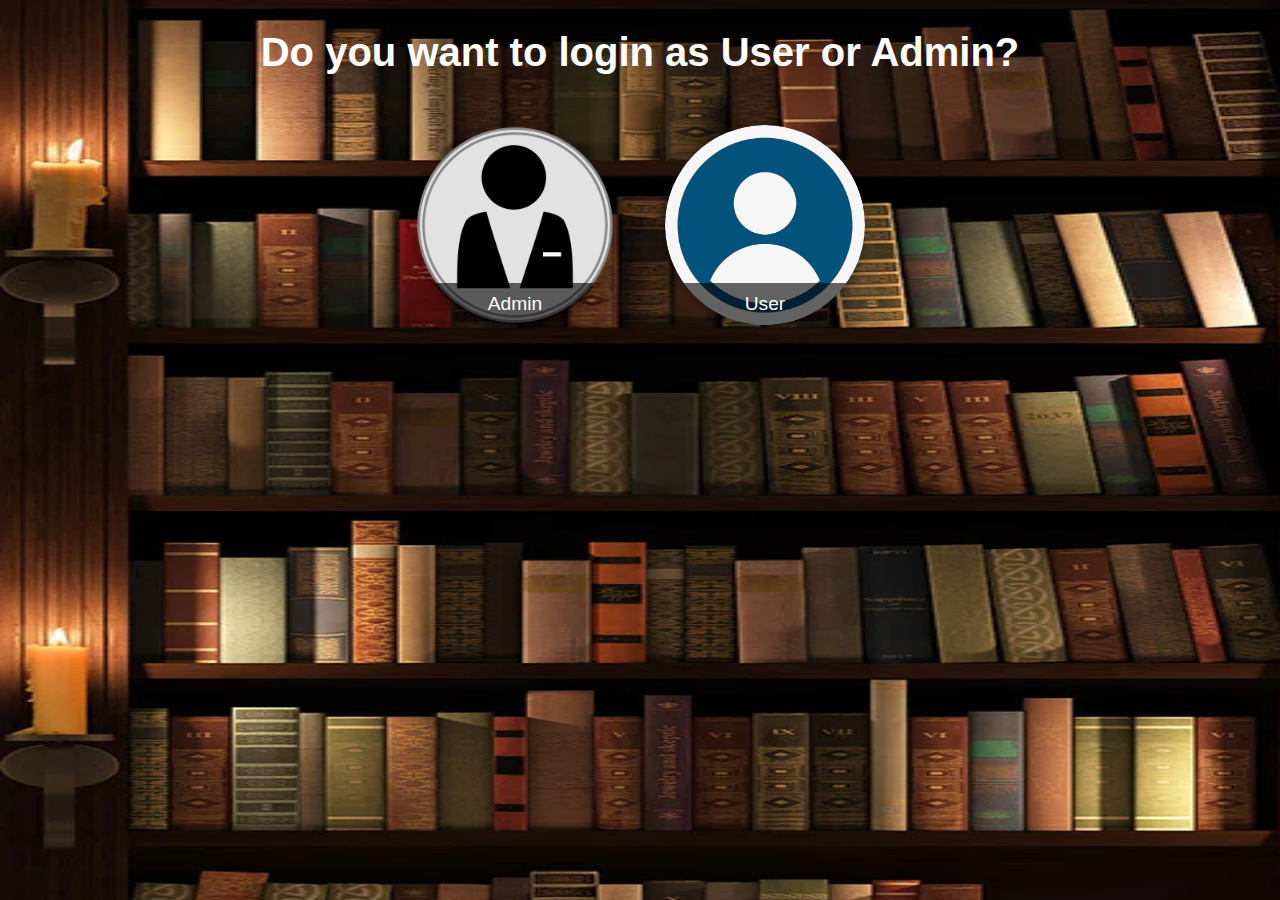
<file: index.html>
<!DOCTYPE html>
<html lang="en">
<head>
    <meta charset="UTF-8">
    <meta name="viewport" content="width=device-width, initial-scale=1.0">
    <title>Login Page</title>
    <link rel="stylesheet" href="index.css"> <!-- Link to the external CSS file -->
</head>
<body>

    <h1>Do you want to login as User or Admin?</h1>

    <div class="container">
        <!-- Admin Section -->
        <div class="card" onclick="window.location.href='login.php'">
            <img src="img/admin1.png" alt="Admin">
            <div class="label">Admin</div>
        </div>

        <!-- User Section -->
        <div class="card" onclick="window.location.href='register.php'">
            <img src="img/user1.jpeg" alt="User">
            <div class="label">User</div>
        </div>
    </div>

</body>
</html>
</file>
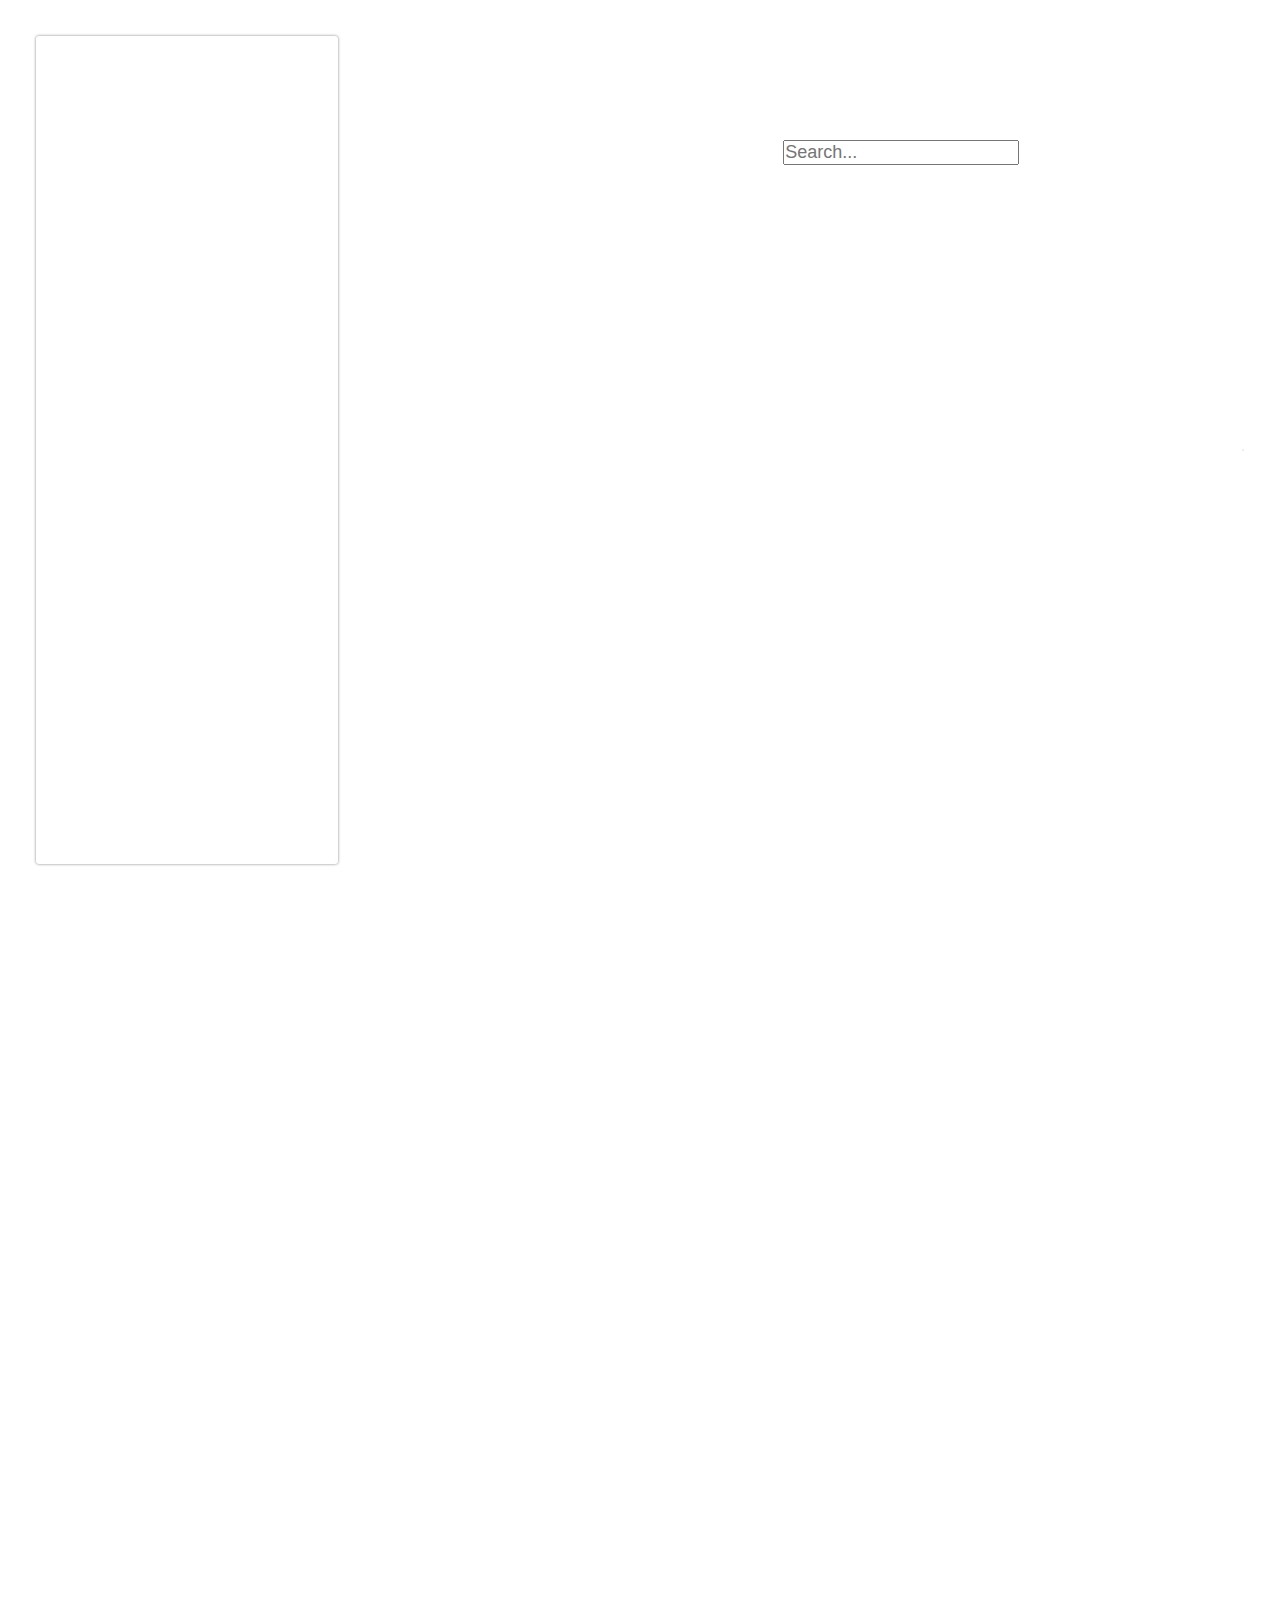
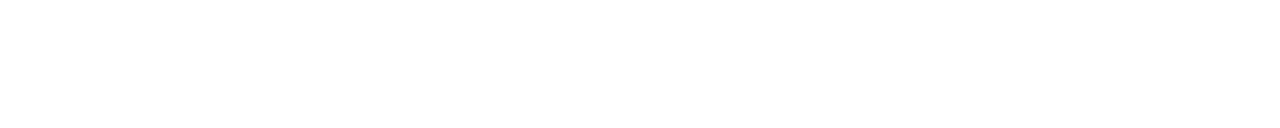
<file: searchhtml.html>
<!DOCTYPE html>
<html>
<head>
    <link rel="stylesheet" href="searchcss.css">
    <script src="https://kit.fontawesom.com/92d70a2fd8.js" crossorigin="anonymous"></script>
</head>

<body>
    <div class="container">
        <div class="sidebar"></div>
        <div class ="sidehead">
            <div class="dots">
                <i class="fa-solid fa-circle"></i>
                <i class="fa-solid fa-circle" style="color :#333;"></i>
                <i class="fa-solid fa-circle"></i>
            </div>
         
        </div>
        <div class="sideboy" style="height: 69vh;">
            <div class="searchbar">
                <input placeholder="Search..."id="searchBar"name="searchBar"
                type="text">
                <i class="fa-solid fa-magnifying-glass"></i>
            </div>
        </div>
        <div class="sidefoot">
            <hr style="margin: 15px 0; border:1px solid #eee;">
        </div>
    </div>

        <div class="data"></div>
</body>
<script src="search.js"></script>


</html>
</file>
<file: index.css>
/* General page styling */
body {
    margin: 0;
    padding: 0;
    font-family: Arial, sans-serif;
    background: linear-gradient(120deg, #8b4513, #a0522d, #654321);
    background-size: 300% 300%; /* Makes the gradient larger to enable smooth animation */
    animation: backgroundAnimation 10s linear infinite; /* Continuous movement */
    color: #fff;
    text-align: center;
    background-image: url('img/library3.webp');
}

@keyframes backgroundAnimation {
    0% { background-position: 0% 50%; }
    100% { background-position: 100% 50%; }
}

/* Page title styling */
h1 {
    font-size: 2.5rem;
    margin-top: 30px;
    animation: fadeIn 2s ease;
}

@keyframes fadeIn {
    from { opacity: 0; }
    to { opacity: 1; }
}

/* Container styling */
.container {
    display: flex;
    justify-content: center;
    align-items: center;
    gap: 50px;
    margin-top: 50px;
    flex-wrap: wrap;
}

/* Card styling */
.card {
    position: relative;
    width: 200px;
    height: 200px;
    border-radius: 50%;
    overflow: hidden;
    cursor: pointer;
    box-shadow: 0 4px 8px rgba(0, 0, 0, 0.3);
    transition: transform 0.5s, box-shadow 0.5s;
}

.card:hover {
    transform: scale(1.1);
    box-shadow: 0 8px 16px rgba(0, 0, 0, 0.5);
}

.card img {
    width: 100%;
    height: 100%;
    object-fit: cover;
    border-radius: 50%;
}

.card .label {
    position: absolute;
    bottom: 0;
    width: 100%;
    background: rgba(0, 0, 0, 0.6);
    color: #fff;
    font-size: 1.2rem;
    text-align: center;
    padding: 10px 0;
}

/* Animation for images */
@keyframes bounce {
    0%, 100% { transform: translateY(0); }
    50% { transform: translateY(-10px); }
}

.card:hover img {
    animation: bounce 1s infinite;
}
</file>
<file: searchcss.css>
*{
    margin:0;
    padding:0;
    box-sizing:border-box;
    font-family:'poppins',sans-serif;
    font-size:18px;
}
body{
    margin: 4vh;
}
.container{
    display:flex;
    align-items:center;
    justify-content:space-between;
}
.sidebar{
    width:25%;
    border:apx solid #eee;
     border-radius: 3px;
     padding:15px;
     height:92vh;
     box-shadow:0px 0px 3px gray;
     display:flex;
     flex-direction:column;
     justify-content: space-between;

}
.data{
    width:75%;
    border-radius: 3px;
    height:92vh;
    overflow-y:auto;
}
</file>
